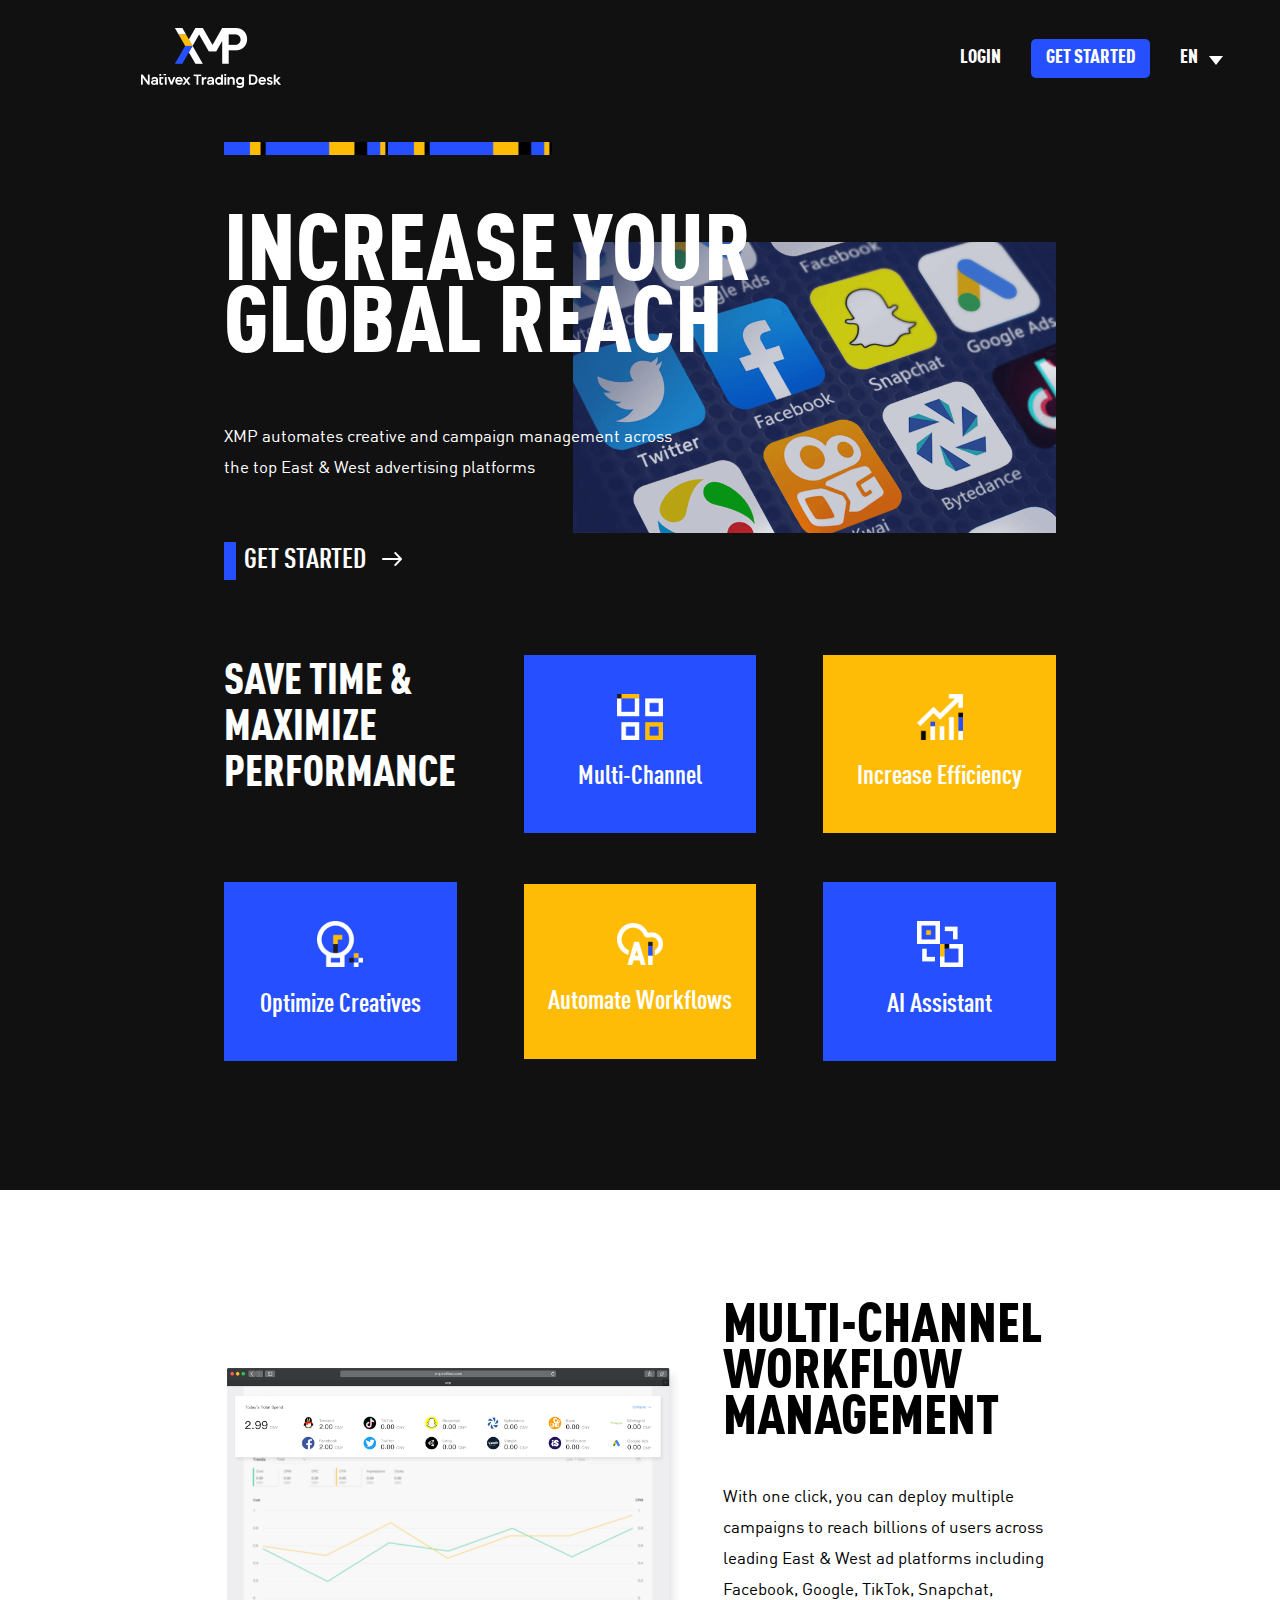
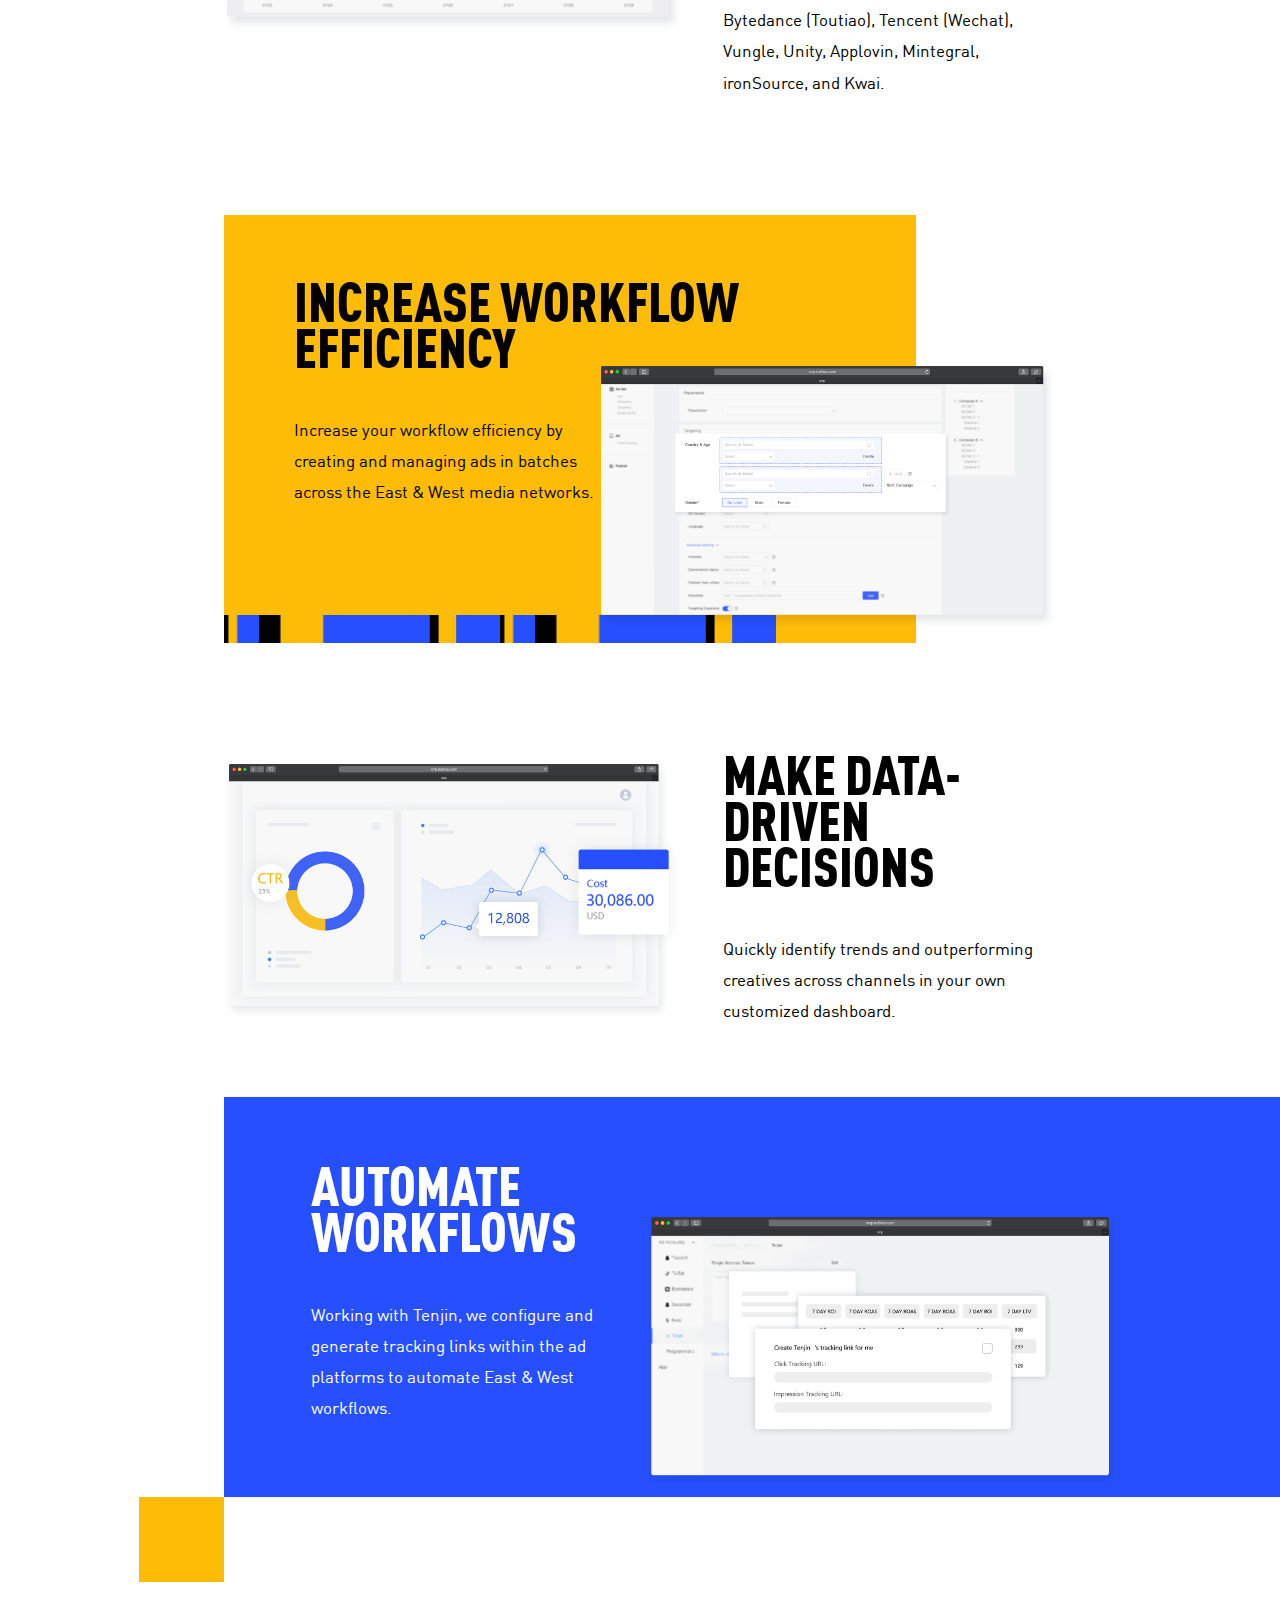
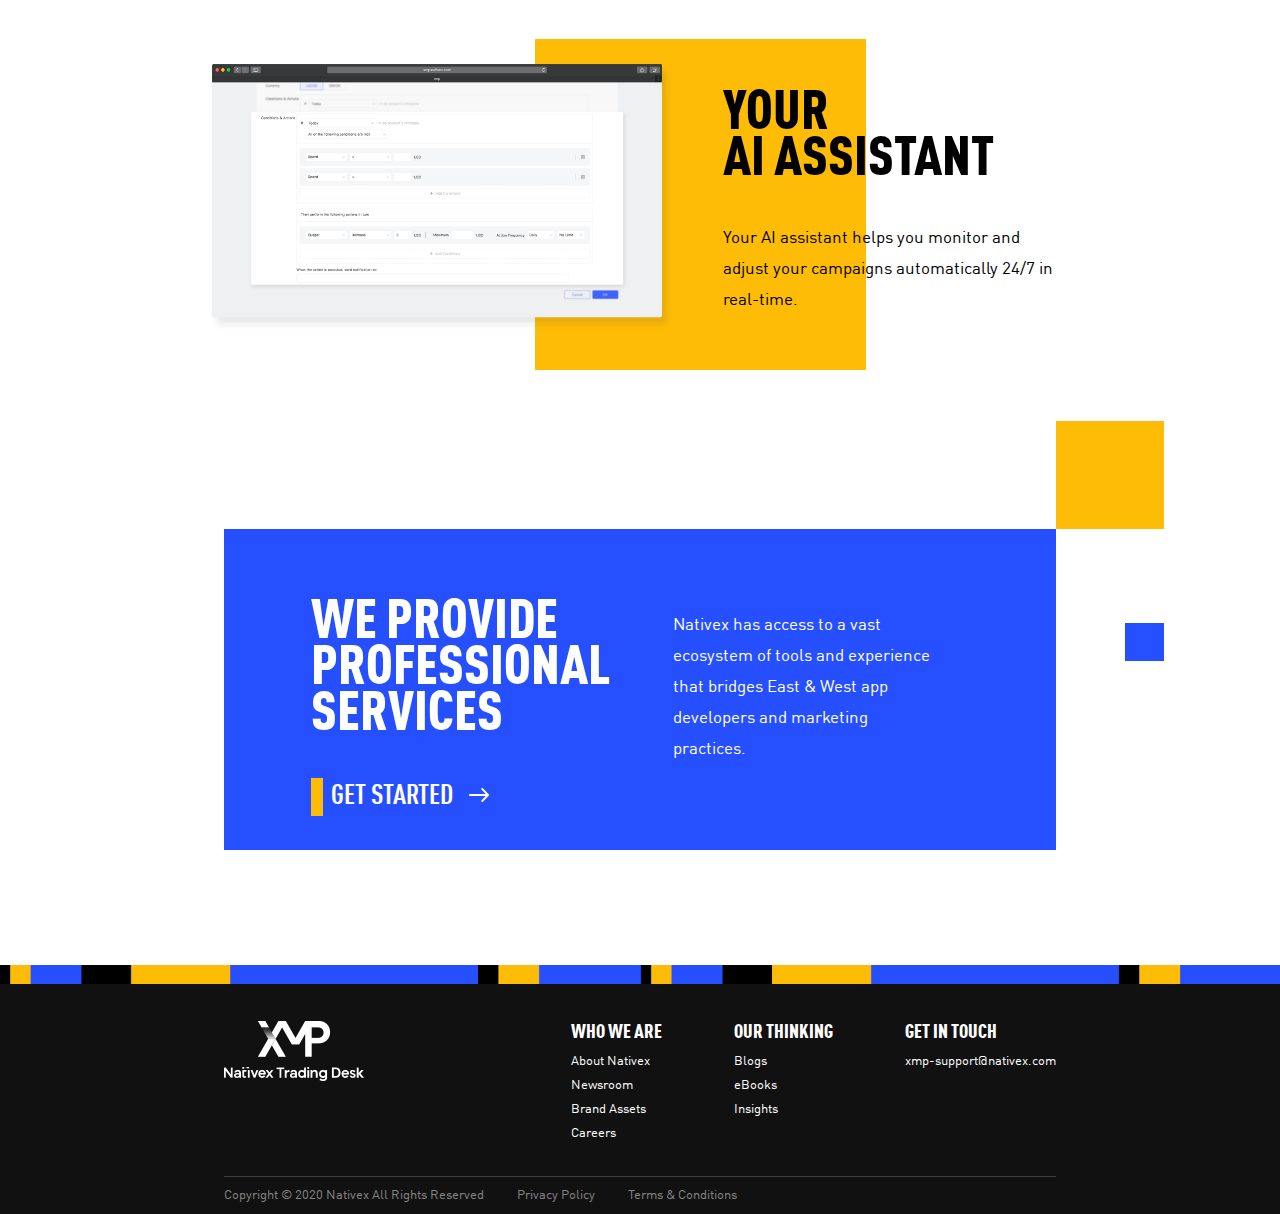
<file: xmp/index.html>
<!DOCTYPE html>
<html lang="zh-CN">

<head>
    <meta charset="utf-8">
    <meta http-equiv="X-UA-Compatible" content="IE=edge">
    <meta name="viewport" content="width=device-width,initial-scale=1.0">
    <link rel="icon" href="./favicon.ico">
    <title>xmp</title>
</head>
<script type='text/javascript'>
    !function (e, t, n, g, i) { e[i] = e[i] || function () { (e[i].q = e[i].q || []).push(arguments) }, n = t.createElement("script"), tag = t.getElementsByTagName("script")[0], n.async = 1, n.src = ('https:' == document.location.protocol ? 'https://' : 'http://') + g, tag.parentNode.insertBefore(n, tag) }(window, document, "script", "assets.giocdn.com/2.1/gio.js", "gio");
    gio('init', 'bd2e71bc78f55fc1', {
        imp: false, // 禁用元素浏览量采集
        hashtag: true // 启用 hashtag 作为标识页面的一部分
    });
    gio('send');
</script>
<script>
    function setUrl() {
        var lang = navigator.language || navigator.userLanguage;//常规浏览器语言和IE浏览器
        lang = lang.substr(0, 2).toLowerCase();//截取lang前2位字符
        if (lang == 'zh') {
            window.location.replace('./cn.html');
        } else {
            window.location.replace('./en.html')
        }
    }

    setUrl();
</script>

<body></body>

</html>
</file>
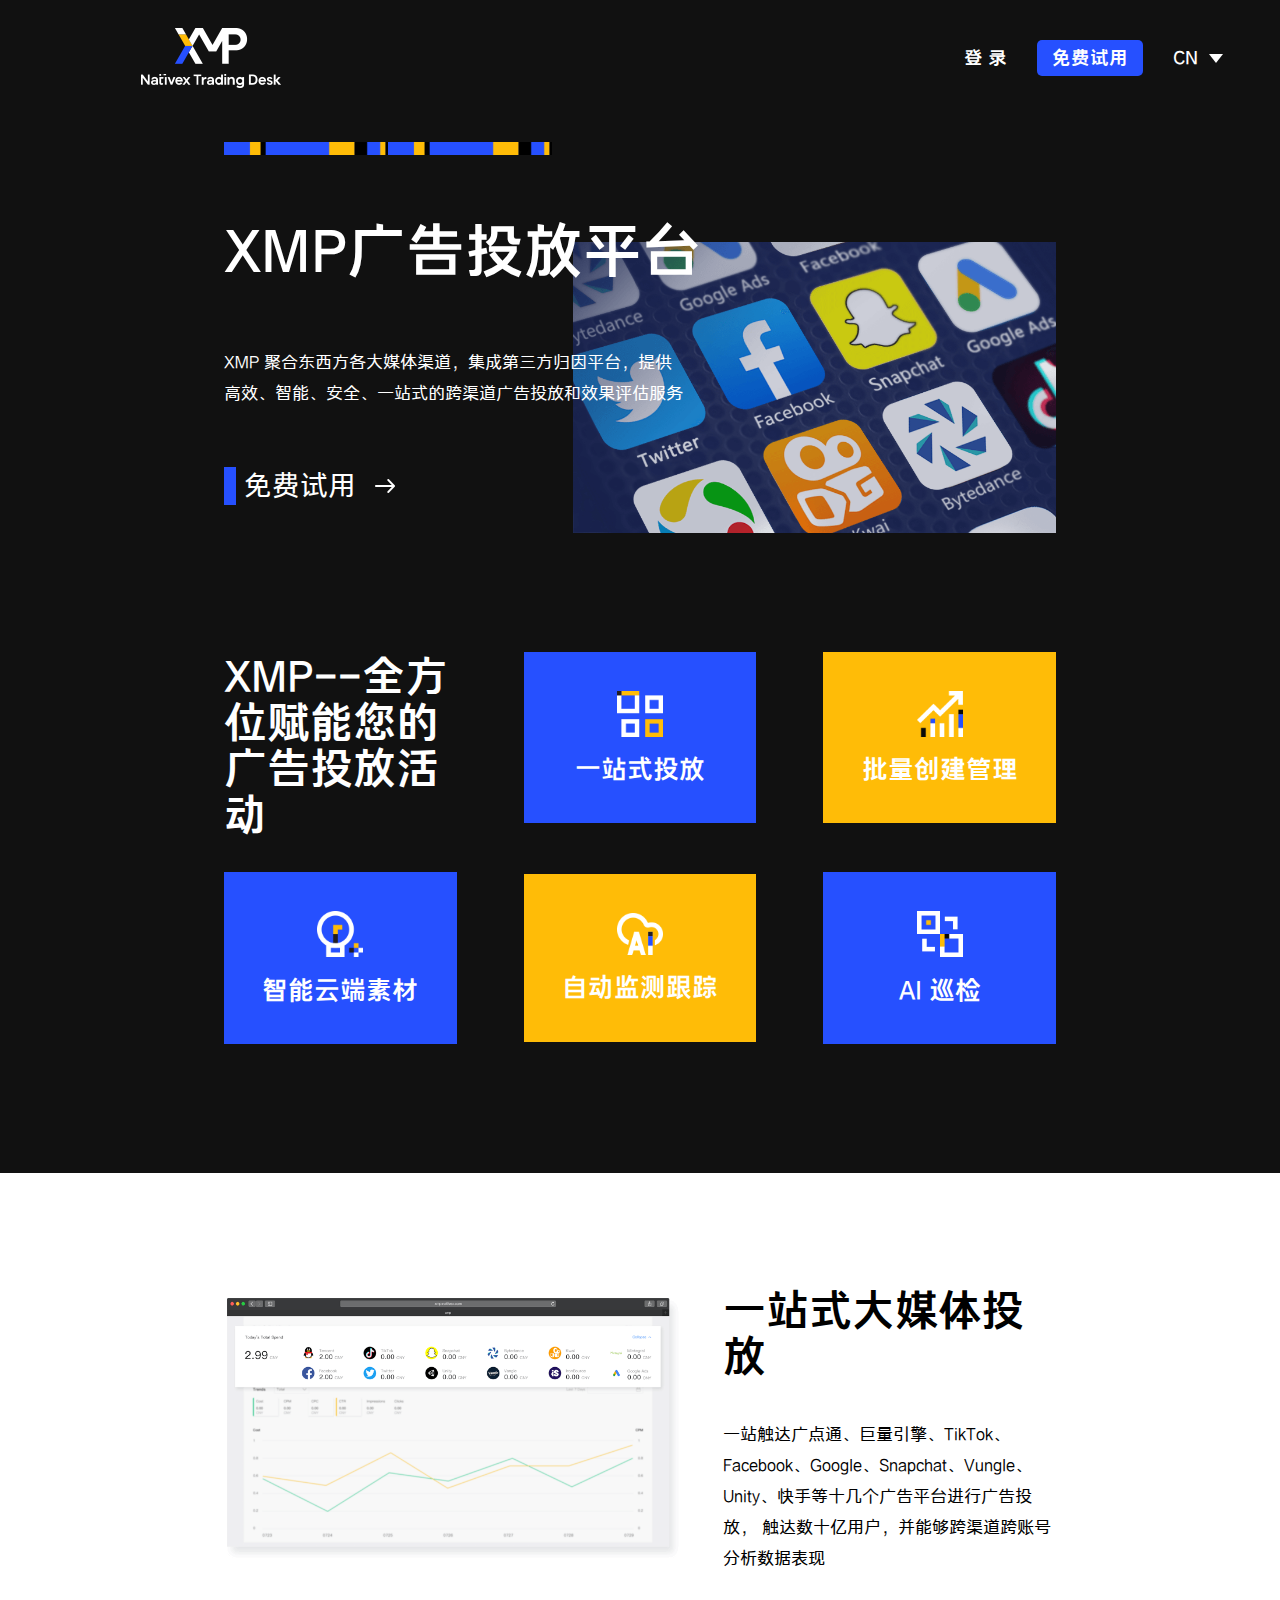
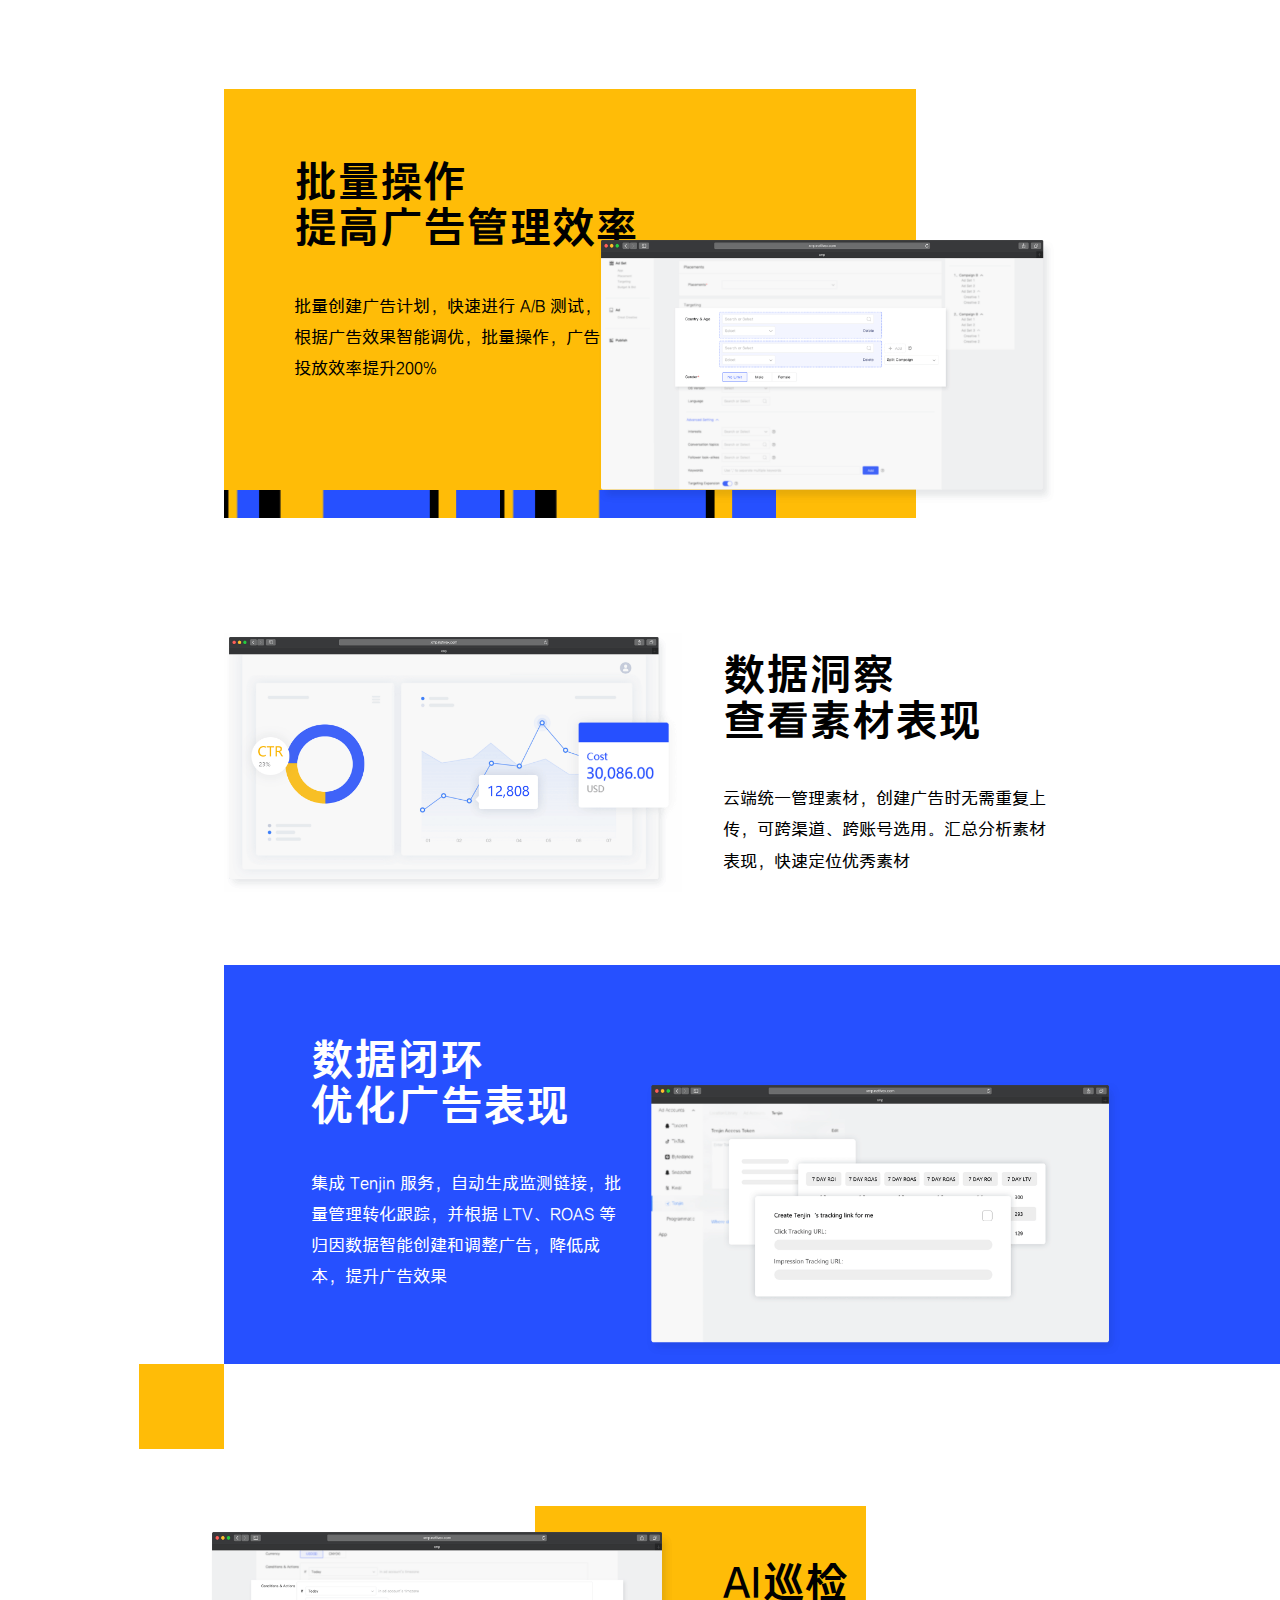
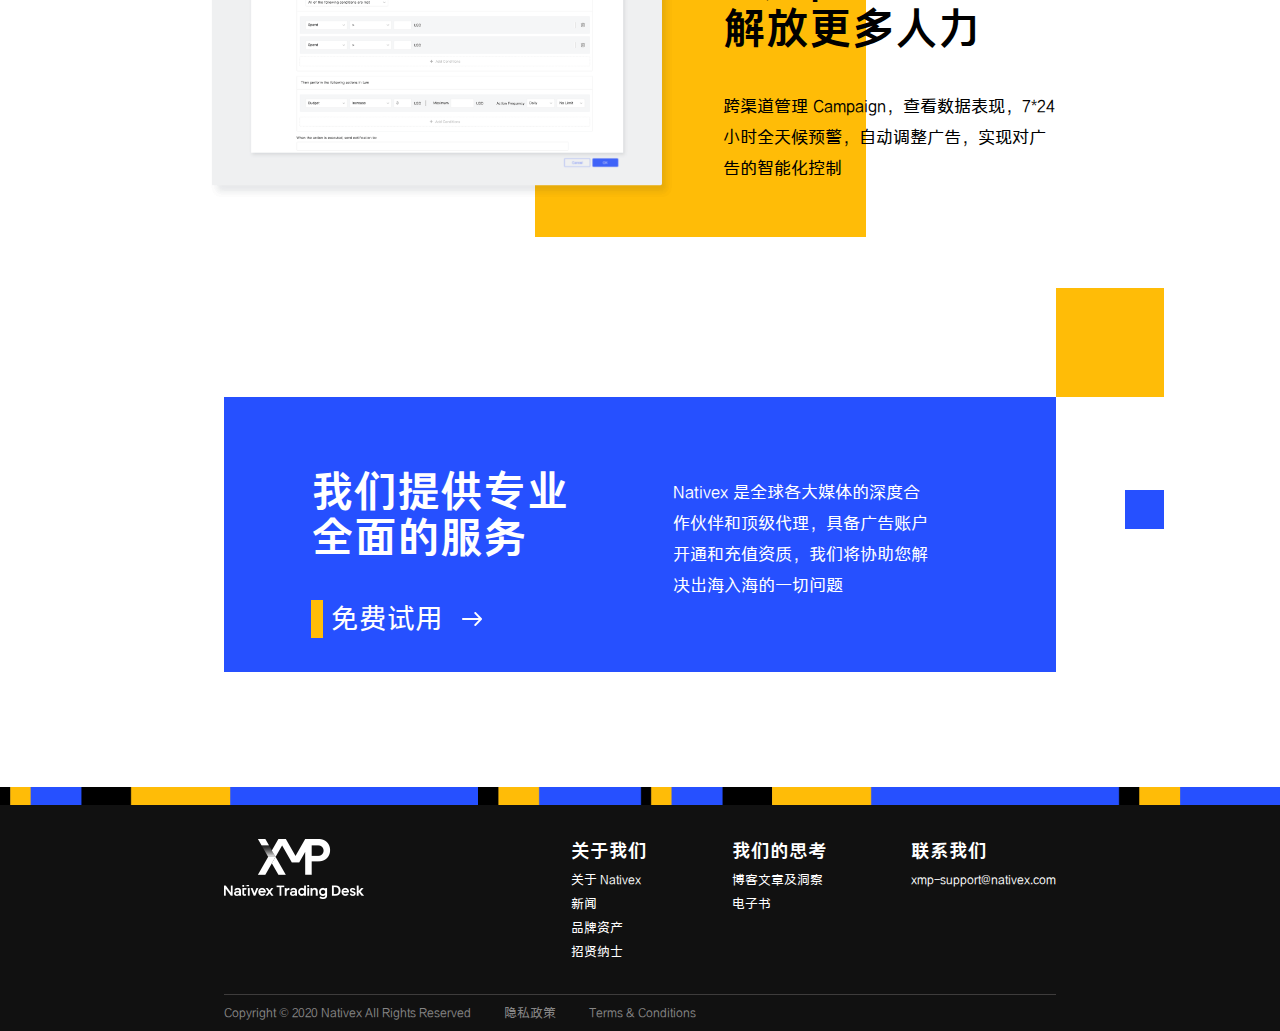
<file: xmp/cn.html>
<!DOCTYPE html>
<html lang="zh-CN">

<head>
  <meta charset="utf-8">
  <meta http-equiv="X-UA-Compatible" content="IE=edge">
  <!-- <meta name="viewport" content="width=device-width,initial-scale=1.0"> -->
  <meta name="viewport" id="vp">
  <link rel="icon" href="./favicon.ico">
  <title>xmp</title>
</head>
<link rel="stylesheet" href="./index.css">

<body class="zh-cn">
  <div class="h-menu bg-black">
    <div class="h-menucont font-bold">
      <img src="images/logoColor.png" class="h-logo" />
      <div class="nav">
        <a href="https://xmp.nativex.com/login?lang=cn&type=1" target="_blank" class="hover-blue">
          登 录
        </a>
        <a href="https://xmp.nativex.com/login?lang=cn&type=2" class="get-start-btn" target="_blank">
          免费试用
        </a>
        <div class="x-lang" id="Lang">
          <div class="xmp-dropdown" id="langDropdown">
            <div class="xmp-dropdown-rel" onclick="toggleLang()">
              <a href="javascript:void(0)" class="hover-blue">CN<i class="arrow-down"></i></a>
            </div>
            <div class="xmp-select-dropdown" style="display: none;" id="selectDropdown">
              <ul class="xmp-dropdown-menu">
                <li class="xmp-dropdown-item sel-item hover-blue" onclick="changeLang('cn')">CN</li>
                <li class="xmp-dropdown-item hover-blue" onclick="changeLang('en')">
                  EN
                </li>
                <li class="xmp-dropdown-item hover-blue" onclick="changeLang('jp')">
                  JP
                </li>
                <li class="xmp-dropdown-item hover-blue" onclick="changeLang('kr')">
                  KR
                </li>
              </ul>
            </div>
          </div>
        </div>
      </div>
    </div>
  </div>
  <div>
    <!-- banner -->
    <div class="bg-black">
      <div class="x-wrap banner-img">
        <img src="./images/banner.png" class="drift-animation" />
        <div class="banner-content">
          <img src="images/line1.png" style="width: 28.5rem;" />
          <div class="slogan-title font-bold">
            XMP广告投放平台
          </div>
          <div class="slogan-desc banner-desc font-regular">
            XMP 聚合东西方各大媒体渠道，集成第三方归因平台，提供高效、智能、安全、一站式的跨渠道广告投放和效果评估服务
          </div>
          <div class="flex-center">
            <a class="big-start-btn" href="https://xmp.nativex.com/login?lang=cn&type=2" target="_blank">
              <span class="start-block bg-blue"></span>
              <span class="txt">
                免费试用
                <img src="images/arrow.png" class="arrow-right" />
              </span>
            </a>
          </div>
        </div>
      </div>
    </div>
    <!-- section1 -->
    <div class="bg-black">
      <div class="x-wrap section1 font-bold">
        <div class="section1-img">
          <span class="section1-msg drift-animation">
            XMP--全方位赋能您的广告投放活动
          </span>
        </div>
        <div class="section1-img bg-blue">
          <img src="./images/icon1.png" />
          <div>一站式投放</div>
        </div>
        <div class="section1-img bg-yellow">
          <img src="./images/icon2.png" />
          <div>批量创建管理</div>
        </div>
        <div class="section1-img bg-blue">
          <img src="./images/icon3.png" />
          <div>智能云端素材</div>
        </div>
        <div class="section1-img bg-yellow">
          <img src="./images/icon4.png" />
          <div>自动监测跟踪</div>
        </div>
        <div class="section1-img bg-blue">
          <img src="./images/icon5.png" />
          <div>AI 巡检</div>
        </div>
      </div>
    </div>
    <!-- section2 -->
    <div class="flex-between section2 m-sec x-wrap">
      <div class="img-item">
        <img src="./images/1.png" width="100%" class="drift-animation" />
      </div>
      <div class="cont-item">
        <div class="slogan-title2 font-bold">
          一站式大媒体投放
        </div>
        <div class="slogan-desc font-regular">
          一站触达广点通、巨量引擎、TikTok、Facebook、Google、Snapchat、Vungle、Unity、快手等十几个广告平台进行广告投放，
          触达数十亿用户，并能够跨渠道跨账号分析数据表现
        </div>
      </div>
    </div>
    <!-- section3 -->
    <div class="flex-between section3 m-sec x-wrap">
      <div class="cont3">
        <div class="slogan-title2 font-bold">
          批量操作<br />
          提高广告管理效率
        </div>
        <div class="slogan-desc font-regular" style="width: 57%">
          批量创建广告计划，快速进行 A/B 测试，根据广告效果智能调优，批量操作，广告投放效率提升200%
        </div>
        <img src="images/line2.png" class="cont3-bg-img" />
      </div>
      <div class="img-item cont3-img">
        <img src="./images/2.png" width="100%" class="drift-animation" />
      </div>
    </div>
    <!-- section4 -->
    <div class="flex-between section4 m-sec x-wrap">
      <div class="img-item">
        <img src="./images/3.png" width="100%" class="drift-animation" />
      </div>
      <div class="cont-item">
        <div class="slogan-title2 font-bold">
          数据洞察<br />
          查看素材表现
        </div>
        <div class="slogan-desc font-regular">
          云端统一管理素材，创建广告时无需重复上传，可跨渠道、跨账号选用。汇总分析素材表现，快速定位优秀素材
        </div>
      </div>
    </div>
    <!-- section5 -->
    <div class="section5 m-sec bg-blue">
      <div class="slogan-title2 font-bold">
        数据闭环<br />
        优化广告表现
      </div>
      <div class="slogan-desc font-regular" style="width: 36%">
        集成 Tenjin 服务，自动生成监测链接，批量管理转化跟踪，并根据 LTV、ROAS 等归因数据智能创建和调整广告，降低成本，提升广告效果
      </div>
      <div class="cont5-block bg-yellow"></div>
      <div class="img-item cont5-img" style="width: 45%">
        <img src="./images/4.png" width="100%" class="drift-animation" />
      </div>
    </div>
    <!-- section6 -->
    <div class="flex-between section6 m-sec x-wrap">
      <div class="cont-item">
        <div class="slogan-title2 font-bold">
          AI巡检<br />
          解放更多人力
        </div>
        <div class="slogan-desc font-regular">
          跨渠道管理 Campaign，查看数据表现，7*24小时全天候预警，自动调整广告，实现对广告的智能化控制
        </div>
      </div>
      <div class="section6-img">
        <img src="./images/5.png" width="100%" class="drift-animation" />
      </div>
      <div class="section6-bg-block"></div>
    </div>
    <!--  section7 -->
    <div class="section7 x-wrap bg-blue">
      <div class="cont7">
        <div class="slogan-title2 font-bold" style="width: 45%">
          我们提供专业全面的服务
        </div>
        <div class="flex-center" style="position: relative">
          <a class="big-start-btn" href="https://xmp.nativex.com/login?lang=cn&type=2" target="_blank">
            <span class="start-block bg-yellow"></span>
            <div class="txt">
              免费试用
              <img src="images/arrow.png" class="arrow-right" />
            </div>
          </a>
        </div>
        <div class="slogan-desc font-regular cont7-desc drift-animation">
          Nativex 是全球各大媒体的深度合作伙伴和顶级代理，具备广告账户开通和充值资质，我们将协助您解决出海入海的一切问题
        </div>
      </div>
      <div class="bg-yellow sec7-block-yellow"></div>
      <div class="bg-blue sec7-block-blue"></div>
    </div>
    <!-- footer -->
    <div class="bg-black">
      <img src="images/line3.png" style="width: 100%" />
      <div class="x-wrap x-footer">
        <img src="./images/logoWhite.png" class="footer-logo" />
        <div class="x-msg font-regular">
          <div class="foot-item">
            <dl>
              <dt class="font-bold">
                <a href="https://www.nativex.com/cn/who-we-are/" target="_blank">关于我们</a>
              </dt>
              <dd>
                <a href="https://www.nativex.com/cn/who-we-are/" target="_blank">关于 Nativex</a><br />
                <a href="https://www.nativex.com/cn/news-room/" target="_blank">新闻</a><br />
                <a href="https://www.nativex.com/cn/brand-assets/" target="_blank">品牌资产</a><br />
                <a href="https://www.nativex.com/cn/career/" target="_blank">招贤纳士</a><br />
              </dd>
            </dl>
          </div>
          <div class="foot-item">
            <dl>
              <dt class="font-bold">
                <a href="https://www.nativex.com/cn/blog/" target="_blank">我们的思考</a>
              </dt>
              <dd>
                <a href="https://www.nativex.com/cn/blog/" target="_blank">博客文章及洞察</a><br />
                <a href="https://www.nativex.com/cn/ebook/" target="_blank">电子书</a><br />
              </dd>
            </dl>
          </div>
          <div class="foot-item">
            <dl>
              <dt class="font-bold">
                <a href="https://www.nativex.com/cn/get-in-touch/" target="_blank">联系我们</a>
              </dt>
              <dd>
                <a href="mailto:xmp-support@nativex.com">xmp-support@nativex.com</a>
              </dd>
            </dl>
          </div>
        </div>
      </div>
      <div class="x-wrap footer-privacy">
        Copyright © 2020 Nativex All Rights Reserved
        <a href="https://www.nativex.com/cn/privacy/" target="_blank" style="padding: 0 30px;">隐私政策</a>
        <a href="https://www.nativex.com/nativex-program-terms-and-conditions" target="_blank">Terms & Conditions</a>
      </div>
    </div>
  </div>
</body>
<script type='text/javascript'>
  !function (e, t, n, g, i) { e[i] = e[i] || function () { (e[i].q = e[i].q || []).push(arguments) }, n = t.createElement("script"), tag = t.getElementsByTagName("script")[0], n.async = 1, n.src = ('https:' == document.location.protocol ? 'https://' : 'http://') + g, tag.parentNode.insertBefore(n, tag) }(window, document, "script", "assets.giocdn.com/2.1/gio.js", "gio");
  gio('init', 'bd2e71bc78f55fc1', {
    imp: false, // 禁用元素浏览量采集
    hashtag: true // 启用 hashtag 作为标识页面的一部分
  });
  gio('send');
</script>
<script src="./common.js"></script>
<script>
  const basicScreen = 1366;
  const hideHeight = 300;
  let lastHeight = 0;
  if (window.screen.width < basicScreen) {
    const r = window.screen.width / basicScreen;
    document.head.getElementsByTagName('meta').vp.content = `width=device-width,initial-scale=${r}`;
  } else {
    const r = window.screen.width / basicScreen;
    document.head.getElementsByTagName('meta').vp.content = 'width=device-width,initial-scale=1.0';
  }
  function changeLang(e) {
    if (e === 'cn') {
      document.getElementById('selectDropdown').style.display = 'none';
    } else if (e === 'en') {
      window.location.href = './en.html';
    } else if (e === 'jp') {
      window.location.href = './jp.html';
    } else {
      window.location.href = './kr.html';
    }
  }

  function toggleLang() {
    if (document.getElementById('selectDropdown').style.display === 'none') {
      document.getElementById('selectDropdown').style.display = 'block';
    }
  }

  window.addEventListener('click', (e) => {
    const closestElement = e.target.closest('#langDropdown');
    console.log(closestElement)
    if (closestElement) {
      return;
    } else {
      document.getElementById('selectDropdown').style.display = 'none';
    }
  })

  window.addEventListener('scroll', e => {
    const isDown = getScrollDirection();
    handleHeader(isDown);
    imgAnimation();
  })
</script>

</html>
</file>
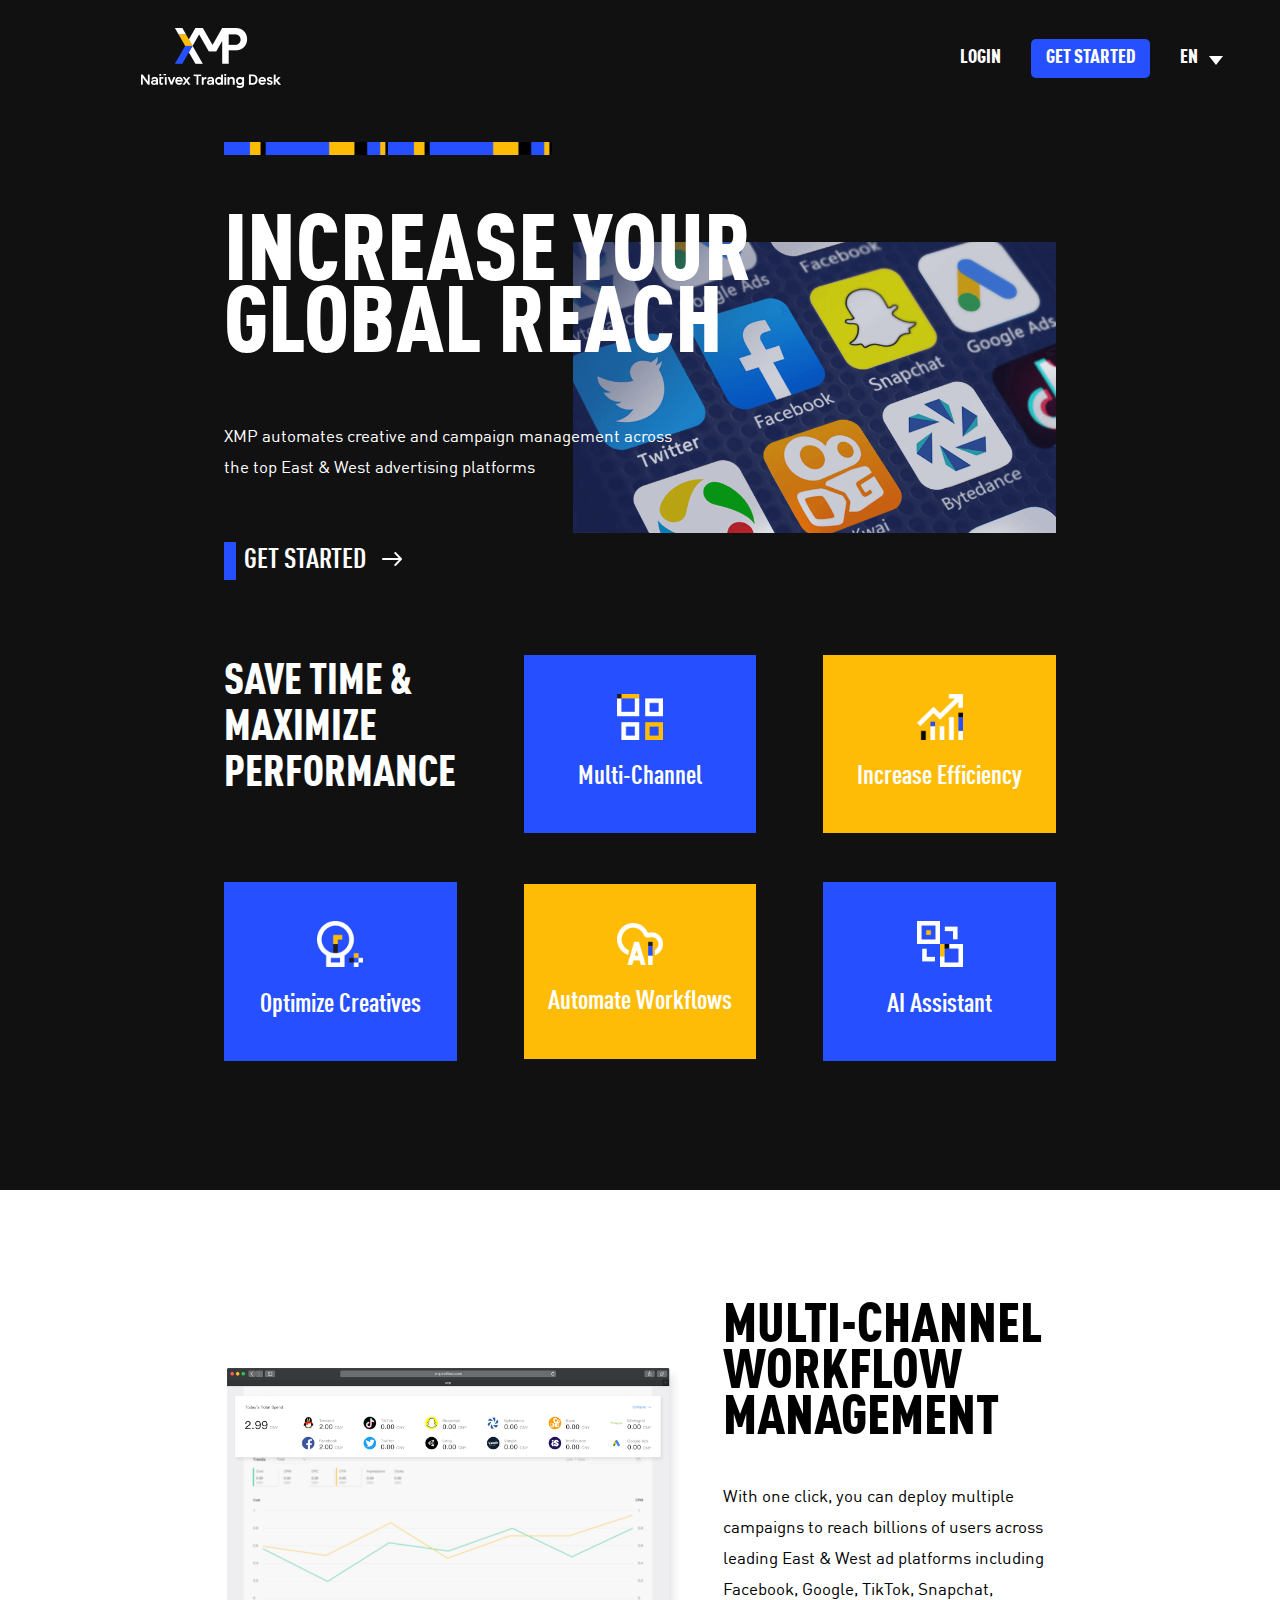
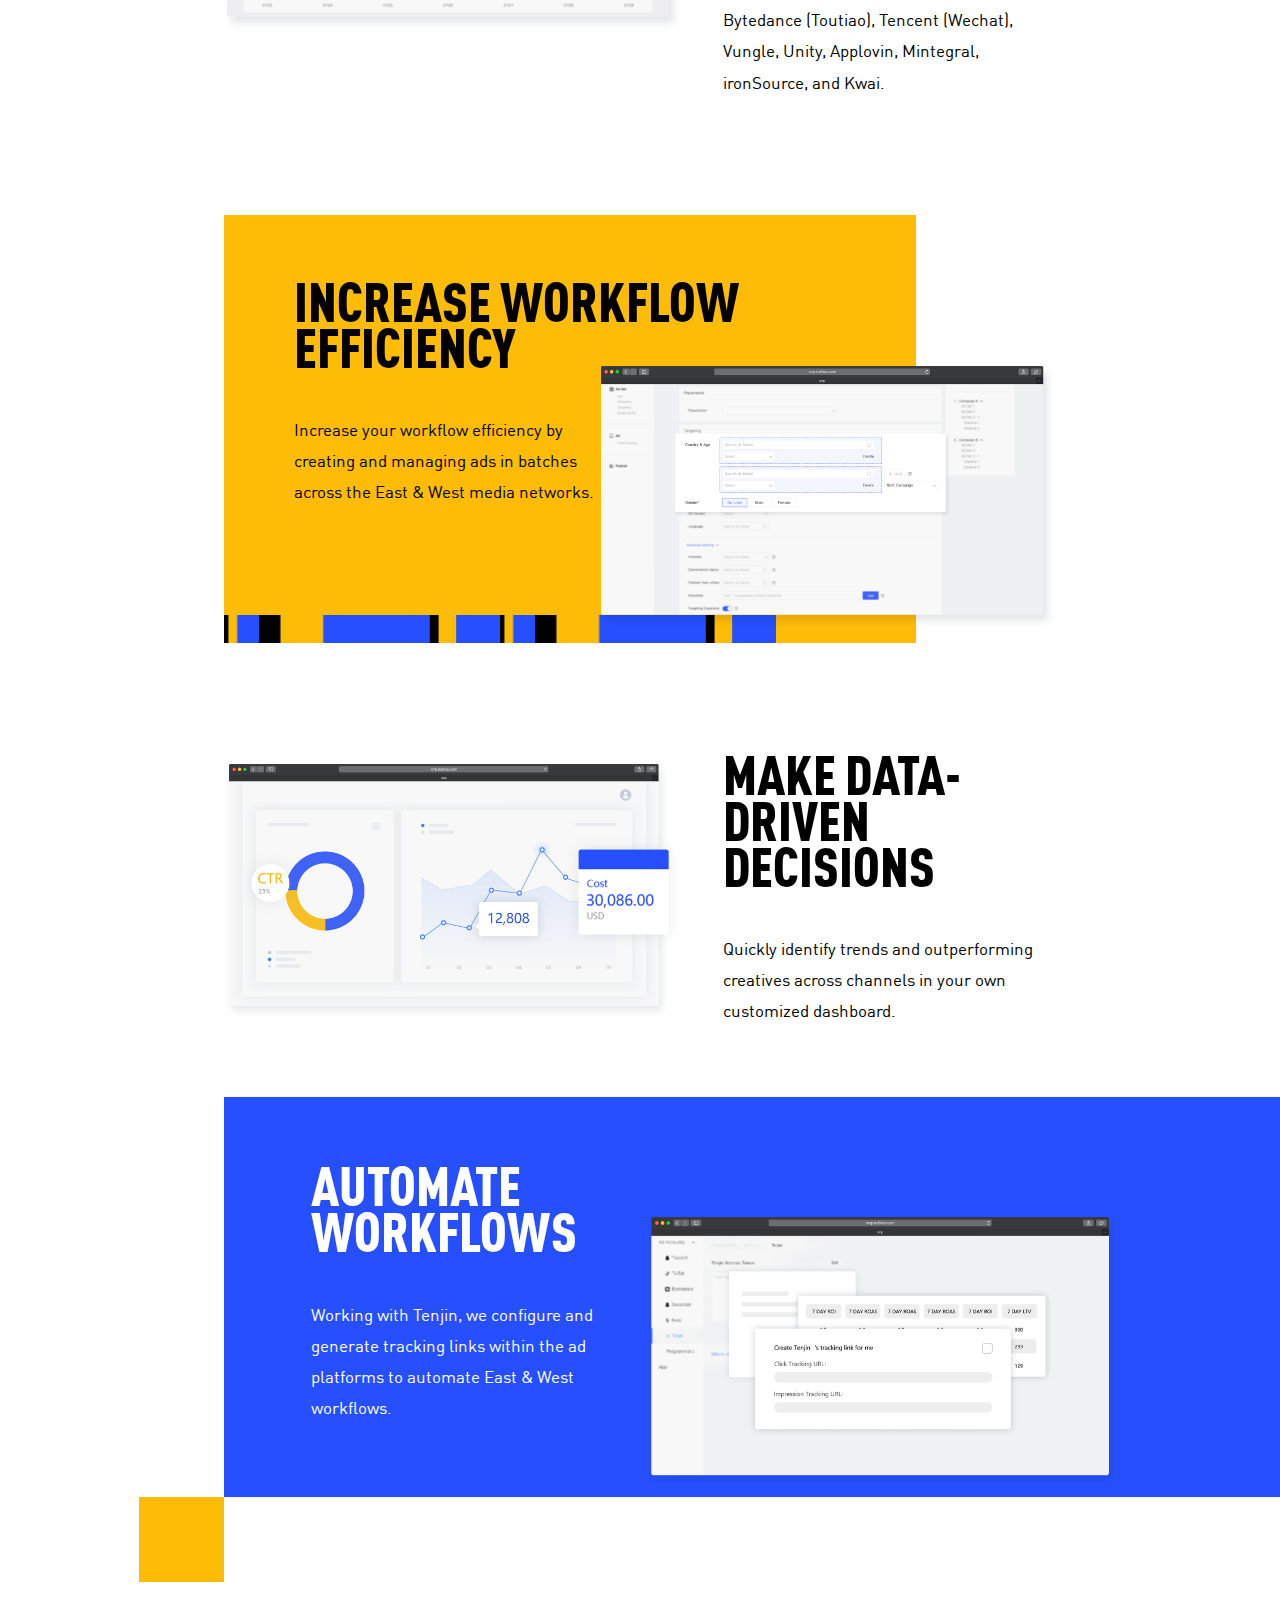
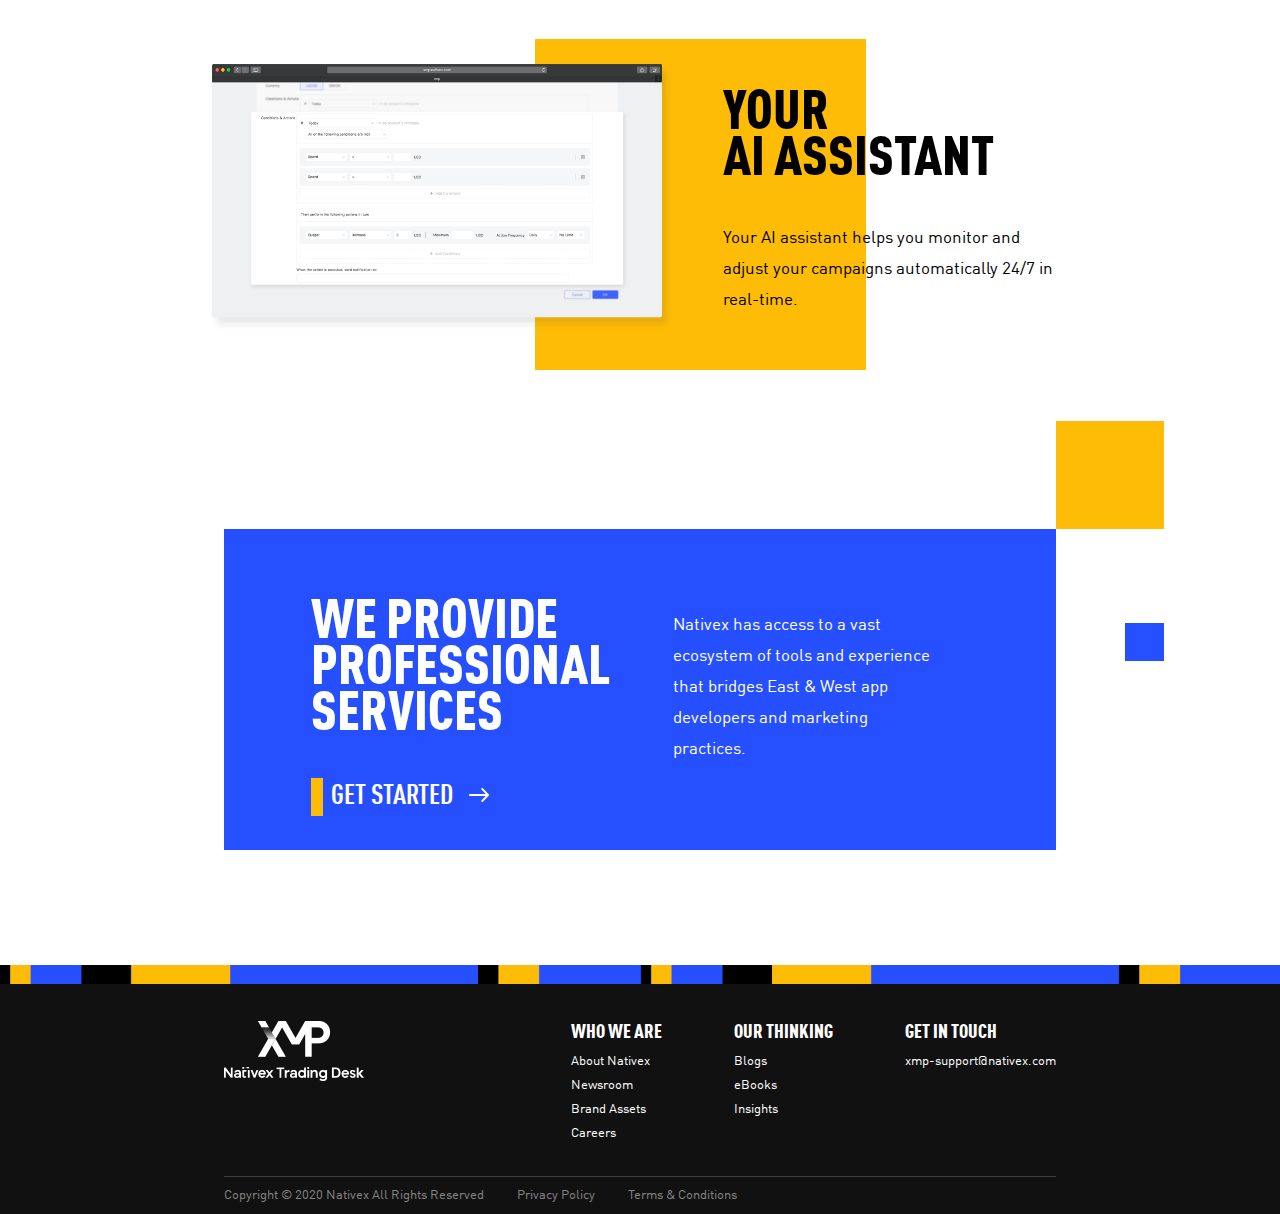
<file: xmp/en.html>
<!DOCTYPE html>
<html lang="en">

<head>
  <meta charset="utf-8">
  <meta http-equiv="X-UA-Compatible" content="IE=edge">
  <!-- <meta name="viewport" content="width=device-width,initial-scale=1.0"> -->
  <meta name="viewport" id="vp">
  <link rel="icon" href="./favicon.ico">
  <title>xmp</title>
</head>
<link rel="stylesheet" href="./index.css">

<body class="en-us">
  <div class="h-menu bg-black">
    <div class="h-menucont font-bold">
      <img src="images/logoColor.png" class="h-logo" />
      <div class="nav">
        <a href="https://xmp.nativex.com/login?lang=en&type=1" target="_blank" class="hover-blue">LOGIN</a>
        <a href="https://xmp.nativex.com/login?lang=en&type=2" class="get-start-btn" target="_blank">
          GET STARTED
        </a>
        <div class="x-lang" id="Lang">
          <div class="xmp-dropdown" id="langDropdown">
            <div class="xmp-dropdown-rel" onclick="toggleLang()">
              <a href="javascript:void(0)" class="hover-blue">EN<i class="arrow-down"></i></a>
            </div>
            <div class="xmp-select-dropdown" style="display: none;" id="selectDropdown">
              <ul class="xmp-dropdown-menu">
                <li class="xmp-dropdown-item hover-blue" onclick="changeLang('cn')">CN</li>
                <li class="xmp-dropdown-item sel-item hover-blue" onclick="changeLang('en')">
                  EN
                </li>
                <li class="xmp-dropdown-item hover-blue" onclick="changeLang('jp')">
                  JP
                </li>
                <li class="xmp-dropdown-item hover-blue" onclick="changeLang('kr')">
                  KR
                </li>
              </ul>
            </div>
          </div>
        </div>
      </div>
    </div>
  </div>
  <div>
    <!-- banner -->
    <div class="bg-black">
      <div class="x-wrap banner-img">
        <img src="./images/banner.png" class="drift-animation" />
        <div class="banner-content">
          <img src="images/line1.png" style="width: 28.5rem;" />
          <div class="slogan-title font-bold">
            INCREASE YOUR<br />
            GLOBAL REACH
          </div>
          <div class="slogan-desc font-regular banner-desc">
            XMP automates creative and campaign management
            across the top East & West advertising platforms
          </div>
          <div class="flex-center">
            <a class="big-start-btn" href="https://xmp.nativex.com/login?lang=en&type=2" target="_blank">
              <span class="start-block bg-blue"></span>
              <span class="txt font-bold-base">
                GET STARTED
                <img src="images/arrow.png" class="arrow-right" />
              </span>
            </a>
          </div>
        </div>
      </div>
    </div>
    <!-- section1 -->
    <div class="bg-black">
      <div class="x-wrap section1 font-bold-base">
        <div class="section1-img">
          <span class="section1-msg drift-animation font-bold">
            SAVE TIME & MAXIMIZE PERFORMANCE
          </span>
        </div>
        <div class="section1-img bg-blue">
          <img src="./images/icon1.png" />
          <div>Multi-Channel</div>
        </div>
        <div class="section1-img bg-yellow">
          <img src="./images/icon2.png" />
          <div>Increase Efficiency</div>
        </div>
        <div class="section1-img bg-blue">
          <img src="./images/icon3.png" />
          <div>Optimize Creatives</div>
        </div>
        <div class="section1-img bg-yellow">
          <img src="./images/icon4.png" />
          <div>Automate Workflows</div>
        </div>
        <div class="section1-img bg-blue">
          <img src="./images/icon5.png" />
          <div>AI Assistant</div>
        </div>
      </div>
    </div>
    <!-- section2 -->
    <div class="flex-between section2 m-sec x-wrap">
      <div class="img-item">
        <img src="./images/1.png" width="100%" class="drift-animation" />
      </div>
      <div class="cont-item">
        <div class="slogan-title2 font-bold">
          MULTI-CHANNEL WORKFLOW MANAGEMENT
        </div>
        <div class="slogan-desc font-regular">
          With one click, you can deploy multiple campaigns to reach billions of users across leading
          East & West ad platforms including Facebook, Google, TikTok, Snapchat, Bytedance
          (Toutiao), Tencent (Wechat), Vungle, Unity, Applovin, Mintegral, ironSource, and Kwai.
        </div>
      </div>
    </div>
    <!-- section3 -->
    <div class="flex-between section3 m-sec x-wrap">
      <div class="cont3">
        <div class="slogan-title2 font-bold">
          INCREASE WORKFLOW EFFICIENCY
        </div>
        <div class="slogan-desc font-regular" style="width: 57%">
          Increase your workflow efficiency by creating and managing ads in
          batches across the East & West media networks.
        </div>
        <img src="images/line2.png" class="cont3-bg-img" />
      </div>
      <div class="img-item cont3-img">
        <img src="./images/2.png" width="100%" class="drift-animation" />
      </div>
    </div>
    <!-- section4 -->
    <div class="flex-between section4 m-sec x-wrap">
      <div class="img-item">
        <img src="./images/3.png" width="100%" class="drift-animation" />
      </div>
      <div class="cont-item">
        <div class="slogan-title2 font-bold">
          MAKE DATA-DRIVEN DECISIONS
        </div>
        <div class="slogan-desc font-regular">
          Quickly identify trends and outperforming creatives across channels in
          your own customized dashboard.
        </div>
      </div>
    </div>
    <!-- section5 -->
    <div class="section5 m-sec bg-blue">
      <div class="slogan-title2 font-bold">
        AUTOMATE<br />
        WORKFLOWS
      </div>
      <div class="slogan-desc font-regular" style="width: 36%">
        Working with Tenjin, we configure and generate tracking links within
        the ad platforms to automate East & West workflows.
      </div>
      <div class="cont5-block bg-yellow"></div>
      <div class="img-item cont5-img" style="width: 45%">
        <img src="./images/4.png" width="100%" class="drift-animation" />
      </div>
    </div>
    <!-- section6 -->
    <div class="flex-between section6 m-sec x-wrap">
      <div class="cont-item">
        <div class="slogan-title2 font-bold">
          YOUR<br /> AI ASSISTANT
        </div>
        <div class="slogan-desc font-regular">
          Your AI assistant helps you monitor and adjust your campaigns automatically
          24/7 in real-time.
        </div>
      </div>
      <div class="section6-img">
        <img src="./images/5.png" width="100%" class="drift-animation" />
      </div>
      <div class="section6-bg-block"></div>
    </div>
    <!--  section7 -->
    <div class="section7 x-wrap bg-blue">
      <div class="cont7">
        <div class="slogan-title2 font-bold" style="width: 45%">
          WE PROVIDE PROFESSIONAL SERVICES
        </div>
        <a class="big-start-btn" href="https://xmp.nativex.com/login?lang=en&type=2" target="_blank">
          <span class="start-block bg-yellow"></span>
          <span class="txt font-bold-base">
            GET STARTED
            <img src="images/arrow.png" class="arrow-right" />
          </span>
        </a>
        <div class="slogan-desc font-regular cont7-desc drift-animation">
          Nativex has access to a vast ecosystem of tools and experience that bridges
          East & West app developers and marketing practices.
        </div>
      </div>
      <div class="bg-yellow sec7-block-yellow"></div>
      <div class="bg-blue sec7-block-blue"></div>
    </div>
    <!-- footer -->
    <div class="bg-black">
      <img src="images/line3.png" style="width: 100%" />
      <div class="x-wrap x-footer">
        <img src="./images/logoWhite.png" class="footer-logo" />
        <div class="x-msg font-regular">
          <div class="foot-item">
            <dl>
              <dt class="font-bold">
                <a href="https://www.nativex.com/en/who-we-are/" target="_blank">WHO WE ARE</a>
              </dt>
              <dd>
                <a href="https://www.nativex.com/en/who-we-are/" target="_blank">About Nativex</a><br />
                <a href="https://www.nativex.com/en/news-room/" target="_blank">Newsroom</a><br />
                <a href="https://www.nativex.com/en/brand-assets/" target="_blank">Brand Assets</a><br />
                <a href="https://www.nativex.com/en/career/" target="_blank">Careers</a><br />
              </dd>
            </dl>
          </div>
          <div class="foot-item">
            <dl>
              <dt class="font-bold">
                <a href="https://www.nativex.com/en/blog/" target="_blank">OUR THINKING</a>
              </dt>
              <dd>
                <a href="https://www.nativex.com/en/blog/" target="_blank">Blogs</a><br />
                <a href="https://www.nativex.com/en/ebook/" target="_blank">eBooks</a><br />
                <a href="https://www.nativex.com/en/insights/" target="_blank">Insights</a>
              </dd>
            </dl>
          </div>
          <div class="foot-item">
            <dl>
              <dt class="font-bold">
                <a href="https://www.nativex.com/en/get-in-touch/" target="_blank">GET IN TOUCH</a>
              </dt>
              <dd>
                <a href="mailto:xmp-support@nativex.com">xmp-support@nativex.com</a>
              </dd>
            </dl>
          </div>
        </div>
      </div>
      <div class="x-wrap footer-privacy">
        Copyright © 2020 Nativex All Rights Reserved
        <a href="https://www.nativex.com/en/privacy/" target="_blank" style="padding: 0 30px;">Privacy Policy</a>
        <a href="https://www.nativex.com/nativex-program-terms-and-conditions" target="_blank">Terms & Conditions</a>
      </div>
    </div>
  </div>
</body>
<script type='text/javascript'>
  !function (e, t, n, g, i) { e[i] = e[i] || function () { (e[i].q = e[i].q || []).push(arguments) }, n = t.createElement("script"), tag = t.getElementsByTagName("script")[0], n.async = 1, n.src = ('https:' == document.location.protocol ? 'https://' : 'http://') + g, tag.parentNode.insertBefore(n, tag) }(window, document, "script", "assets.giocdn.com/2.1/gio.js", "gio");
  gio('init', 'bd2e71bc78f55fc1', {
    imp: false, // 禁用元素浏览量采集
    hashtag: true // 启用 hashtag 作为标识页面的一部分
  });
  gio('send');
</script>
<script src="./common.js"></script>
<script>
  const basicScreen = 1366;
  const hideHeight = 300;
  let lastHeight = 0;
  if (window.screen.width < basicScreen) {
    const r = window.screen.width / basicScreen;
    document.head.getElementsByTagName('meta').vp.content = `width=device-width,initial-scale=${r}`;
  } else {
    const r = window.screen.width / basicScreen;
    document.head.getElementsByTagName('meta').vp.content = 'width=device-width,initial-scale=1.0';
  }
  function changeLang(e) {
    if (e === 'en') {
      document.getElementById('selectDropdown').style.display = 'none';
    } else if (e === 'cn') {
      window.location.href = './cn.html';
    } else if (e === 'jp') {
      window.location.href = './jp.html';
    } else {
      window.location.href = './kr.html';
    }
  }

  function toggleLang() {
    if (document.getElementById('selectDropdown').style.display === 'none') {
      document.getElementById('selectDropdown').style.display = 'block';
    }
  }

  window.addEventListener('click', (e) => {
    const closestElement = e.target.closest('#langDropdown');
    console.log(closestElement)
    if (closestElement) {
      return;
    } else {
      document.getElementById('selectDropdown').style.display = 'none';
    }
  })

  window.addEventListener('scroll', e => {
    const isDown = getScrollDirection();
    handleHeader(isDown);
    imgAnimation();
  })
</script>

</html>
</file>
<file: xmp/index.css>
a {
    color: #fff;
    text-decoration: none;
}

.x-wrap {
    width: 65%;
    margin: 0 auto;
}

@font-face {
    font-family: DinCondBlack;
    src: url('./font/DINOT-CondBlack.ttf');
}

@font-face {
    font-family: DinCondBold;
    src: url('./font/DINOT-CondBold.ttf');
}

@font-face {
    font-family: DinRegular;
    src: url('./font/DINOT.ttf');
}

@font-face {
    font-family: FZBold;
    src: url('./font/FZFangJHJW_Cu.TTF');
}

@font-face {
    font-family: FZRegular;
    src: url('./font/FZFangJHJW_Zhun.TTF');
}

@font-face {
    font-family: NotoRegular;
    src: url('./font/NotoSansCJKjp-Regular.otf');
}

@font-face {
    font-family: NotoBold;
    src: url('./font/NotoSansCJKjp-Bold.otf');
}

@font-face {
    font-family: Nanum;
    src: url('./font/NanumGothic.ttf');
}

@font-face {
    font-family: NanumBold;
    src: url('./font/NanumGothicBold.ttf');
}

.font-bold {
    font-family: DinCondBlack;
}

.font-bold-base {
    font-family: DinCondBold;
}

.font-regular {
    font-family: DinRegular;
}

.zh-cn .font-bold {
    font-family: FZBold;
}

.zh-cn .font-regular {
    font-family: FZRegular;
}

.zh-cn .font-bold-base {
    font-family: FZRegular;
}

.en-us {
    font-family: DinRegular;
}

.zh-cn {
    font-family: FZRegular;
}

.jp {
    font-family: NotoRegular;
}

.jp .font-bold {
    font-family: NotoBold;
}

.jp .font-regular {
    font-family: NotoRegular;
}

.jp .font-bold-base {
    font-family: NotoRegular;
}

.kr {
    font-family: Nanum;
}

.kr .font-bold {
    font-family: NanumBold;
}

.kr .font-regular {
    font-family: Nanum;
}

.kr .font-bold-base {
    font-family: Nanum;
}

.kr div {
    word-break: keep-all;
}

body {
    margin: 0;
    background-color: #fff;
    min-width: 1080px;
    overflow: auto;
    font-size: 16px;
    color: #000000;
    font-family: 'FZRegular', 'PingFangSC-Regular', '微软雅黑', 'Helvetica Neue', Arial,
        'Raleway', sans-serif;
}

@media screen and (max-width: 1850px){
    html {
        font-size: 14px;
    }
}

@media screen and (max-width: 1780px){
    html {
        font-size: 13px;
    }
}

@media screen and (max-width: 1700px){
    html {
        font-size: 12.5px;
    }
}

@media screen and (max-width: 1590px){
    html {
        font-size: 12px;
    }
}

@media screen and (max-width: 1360px){
    html {
        font-size: 11.5px;
    }
}

@media screen and (max-width: 1260px){
    html {
        font-size: 10px;
    }
}

.flex-between {
    display: flex;
    justify-content: space-between;
    align-items: center;
}

.flex-center {
    display: flex;
    align-items: center;
}

.zh-cn .slogan-title {
    font-size: 5.125rem;
}

.zh-cn .slogan-title2 {
    font-size: 3.75rem;
}

.slogan-title {
    font-size: 8.125rem;
    line-height: 6.25rem;
    margin: 58px 0;
}

.slogan-title2 {
    font-size: 4.8rem;
    font-weight:500;
    line-height: 4rem;
    padding-bottom: 3.4rem;
}

.kr .slogan-title {
    line-height: 1.1;
    font-weight: 600;
}

.kr .slogan-title2,
.jp .slogan-title2 {
    line-height: 1.2;
    font-weight: 600;
}

.slogan-desc {
    font-size: 1.5rem;
    /* line-height: 1.875rem; */
    line-height: 1.8;
}

/* .kr .slogan-desc {
    line-height: 1.8;
} */

.jp .slogan-desc {
    line-height: 1.5;
}

.bg-black {
    background-color: #111111;
    color: white;
}

.bg-blue {
    background-color: #2650FF;
    color: white;
}

.bg-yellow {
    background-color: #FFBC07;
}

.cont-item {
    width: 40%;
    text-align: left;
}

.img-item {
    width: 55%;
}

.h-menu {
    position: fixed;
    top: 0;
    left: 0;
    width: 100%;
    z-index: 100;
}

.h-menucont {
    padding: 28px 5rem 28px 12.3rem;
    font-size: 1.625rem;
    display: flex;
    justify-content: space-between;
    align-items: center;
}

.h-logo {
    height: 60px;
}

.nav {
    display: flex;
    justify-content: space-between;
    align-items: center;
    text-align: center;
}

/* banner 样式 */
.banner-img {
    text-align: right;
    padding-top: 21rem;
    position: relative;
    z-index: 0;
}
.banner-img >img {
    width: 58%;
}

.banner-content {
    position: absolute;
    top: 12.3rem;
    left: 0;
    text-align: left;
}

.banner-desc {
    width: 40rem;
    margin-bottom: 5rem;
}

/* 开始按钮样式 */
.get-start-btn {
    padding: 8px 15px;
    margin: 0 30px;
    border-radius: 5px;
    background-color: #2650FF;
}

.get-start-btn:hover {
    background-color: #244bf0;
}

.hover-blue:hover {
    color: #2650FF;
    border-color: #2650FF;
}

.hover-blue:hover >i {
    border-top-color: #2650FF;
}

.big-start-btn {
    font-size: 28px;
    line-height: 38px;
    text-align: center;
    cursor: pointer;
    transition: all .5s;
}

.arrow-right {
    margin-left: 11px;
    margin-bottom: 2px;
}

.start-block {
    width: 12px;
    height: 38px;
    position: absolute;
    z-index: 0;
}

.txt {
    position: absolute;
    z-index: 2;
    padding-left: 20px;
    transition: transform .5s;
}

.big-start-btn:hover .start-block {
    transition: width .5s;
    width: 180px;
}

.en-us .big-start-btn:hover .start-block {
    transition: width .5s;
    width: 190px;
}

.big-start-btn:hover .txt {
    transform: translateX(-5px);
}

.slogan-content {
    width: 750px;
    margin-top: 140px;
    padding-left: 10px;
}

.m-sec {
    margin-top: 10rem;
    position: relative;
}

.kr .section1 {
    padding: 25rem 0 7rem;
}

.section1 {
    display: flex;
    flex-wrap: wrap;
    justify-content: space-between;
    align-items: center;
    padding: 10rem 0 7rem;
}

.section1-img {
    width: 28%;
    margin-bottom: 49px;
    position: relative;
    padding: 3.4rem 0;
    text-align:  center;
}

.kr .section1-img{
    width: 30%;
}

.jp .section1-img {
    width: 31%;
}

.section1-img >img {
    width: 4rem;
}

.section1-img >div {
    font-size: 2.25rem;
    margin-top: 1.25rem;
}

.kr .section1-img >div {
    font-size: 1.65rem;
}

.jp .section1-img >div {
    font-size: 2rem;
}

.section1-msg {
    position: absolute;
    font-size: 3.75rem;
    font-weight:normal;
    line-height: 4rem;
    top: -3.875rem;
    left: 0;
    z-index: 1;
    text-align: left;
}

.cont3 {
    background-color: #FFBC07;
    padding: 70px 70px 0;
    width: 66.4%;
    font-size: 0;
}

.cont3-bg-img {
    height: 28px;
    padding-top: 9.25rem;
    position: relative;
    left: -70px;
    width: 100%;
}

.cont3-img {
    position: absolute;
    top: 35%;
    right: 0;
}

.section5 {
    margin-top: 6rem;
    margin-left: 17.5%;
    padding: 72px 87px;
}
.cont5-img {
    position: absolute;
    left: 40%;
    top: 29%;
}
.cont5-block {
    position: absolute;
    width: 7.375rem;
    height: 7.375rem;
    left: -7.375rem;
    bottom: -7.375rem;
}

.section6 {
    flex-direction: row-reverse;
    padding: 7rem 13% 18.5rem;
}

.section6-img {
    position: absolute;
    width: 40%;
    left: 13%;
    top: 10%;
}
.section6-bg-block {
    width: 28.75rem;
    height: 28.75rem;
    background:rgba(255,188,7,1);
    position: absolute;
    z-index: -1;
    left: 41%;
}

.section7 {
    margin: 0 auto 10rem;
    position: relative;
}

.cont7 {
    padding: 72px 87px;
}

.cont7-desc {
    position: absolute;
    top: 7rem;
    width: 31%;
    right: 15%;
}

.sec7-block-yellow {
    width: 9.4rem;
    height: 9.4rem;
    position: absolute;
    top: -9.4rem;
    right: -9.4rem;
}

.sec7-block-blue{
    width: 3.375rem;
    height: 3.375rem;
    position: absolute;
    top: 8.125rem;
    right: -9.4rem;
}

.x-footer {
    padding: 30px 0;
    display: flex;
    justify-content: space-between;
    color: #fff;
}
.footer-logo {
    height: 60px;
}

.x-msg {
    display: flex;
    align-items: flex-start;
    justify-content: space-between;
    width: 60%;
    line-height: 24px;
}

.foot-item {
    margin-left: 1.25rem;
    font-size: 1.625rem;
    /* flex: 1; */
}

dl {
    margin: 0;
}

dt {
    margin: 0 0 5px;
}

dd {
    margin: 0;
    font-size: 1.125rem;
}

.footer-privacy {
    border-top: 1px solid #3e3c3c;
    color: #868585;
    padding: 10px 0;
    font-size: 1.125rem;
}

.footer-privacy > a {
    color: #868585;
}

.img-item-top {
    position: relative;
    top: -19vh;
}
.x-lang select {
    background-color: transparent;
    color: #fff;
    font-size: 18px;
    width: 85px;
    border: none;
    position: relative;
    top: -1px;
}

.zh-cn .x-lang select {
    width: 64px;
}

/** lang select */
.xmp-dropdown {
    display: inline-block;
    position: relative;
}
.xmp-dropdown-rel {
    position: relative;
    padding-right: 25px;
}
.xmp-select-dropdown {
    width: 88px;
    max-height: 200px;
    overflow: auto;
    margin: 5px 0;
    padding: 5px 0;
    background-color: #fff;
    box-sizing: border-box;
    border-radius: 4px;
    box-shadow: 0 1px 6px rgba(0, 0, 0, 0.2);
    position: absolute;
    z-index: 900;
    left: -14px;
}

.xmp-dropdown-menu {
    padding: 0;
    margin: 0;
}

.xmp-dropdown-item {
    margin: 0;
    line-height: normal;
    padding: 7px 16px;
    clear: both;
    color: #515a6e;
    font-size: 14px !important;
    white-space: nowrap;
    list-style: none;
    cursor: pointer;
    transition: background 0.2s ease-in-out;
    text-align: left;
}

.arrow-down {
    position: absolute;
    right: 0;
    top: 6px;
    width: 0;
    height: 0;
    border-left: 7px solid transparent;
    border-right: 7px solid transparent;
    border-top: 9px solid #fff;
}

.en-us .arrow-down {
    top: 9px;
}

.sel-item {
    background: #f3f3f3;
}

.show-header {
    transform: translateY(0);
    transition: transform 0.5s;
}

.hide-header {
    transform: translateY(-100%);
    transition: transform 0.5s;
}

.drift-animation {
    transition: transform 0.4s;
    transition-timing-function: ease-out;
    z-index: 1;
}
</file>
